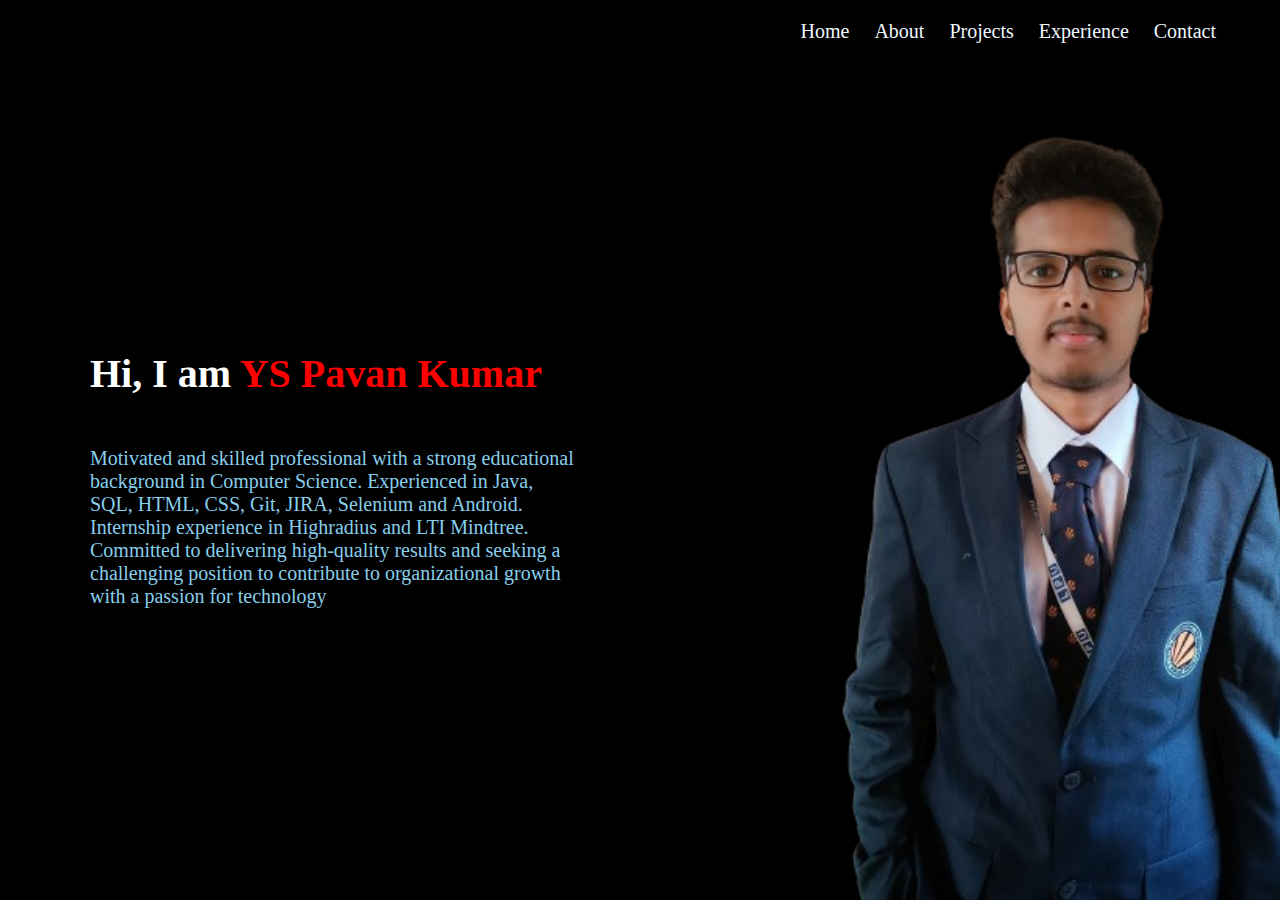
<file: index.html>
<!DOCTYPE html>
<html lang="en">
<head>
    <meta charset="UTF-8">
    <meta name="viewport" content="width=device-width, initial-scale=1.0">
    <title>Protfolio</title>
    <link rel="stylesheet" href="style.css">
</head>
<body>
    <div class="intro">
        <h4>Hi, I am <span> YS Pavan Kumar</span></h4>
        <p>Motivated and skilled professional with a strong educational background in Computer Science. 
            Experienced in Java, SQL, HTML, CSS, Git, JIRA, Selenium and Android. Internship experience in Highradius and LTI Mindtree. 
            Committed to delivering high-quality 
            results and seeking a challenging position to contribute to organizational growth with a passion for technology</p>
    </div>
    <div class="image">

        <img  src="protfolio pc.png" alt="photo">

    </div>
   
    <div class="nav-bar">
        <ul>
            <li><a href="index.html">Home</a></li>
            <li><a href="about.html">About</a></li>
            <li><a href="projects.html">Projects</a></li>
            <li><a href="exerience.html">Experience</a></li>
            <li><a href="contact.html">Contact</a></li>
        </ul>
    </div>
    
</body>
</html>
</file>
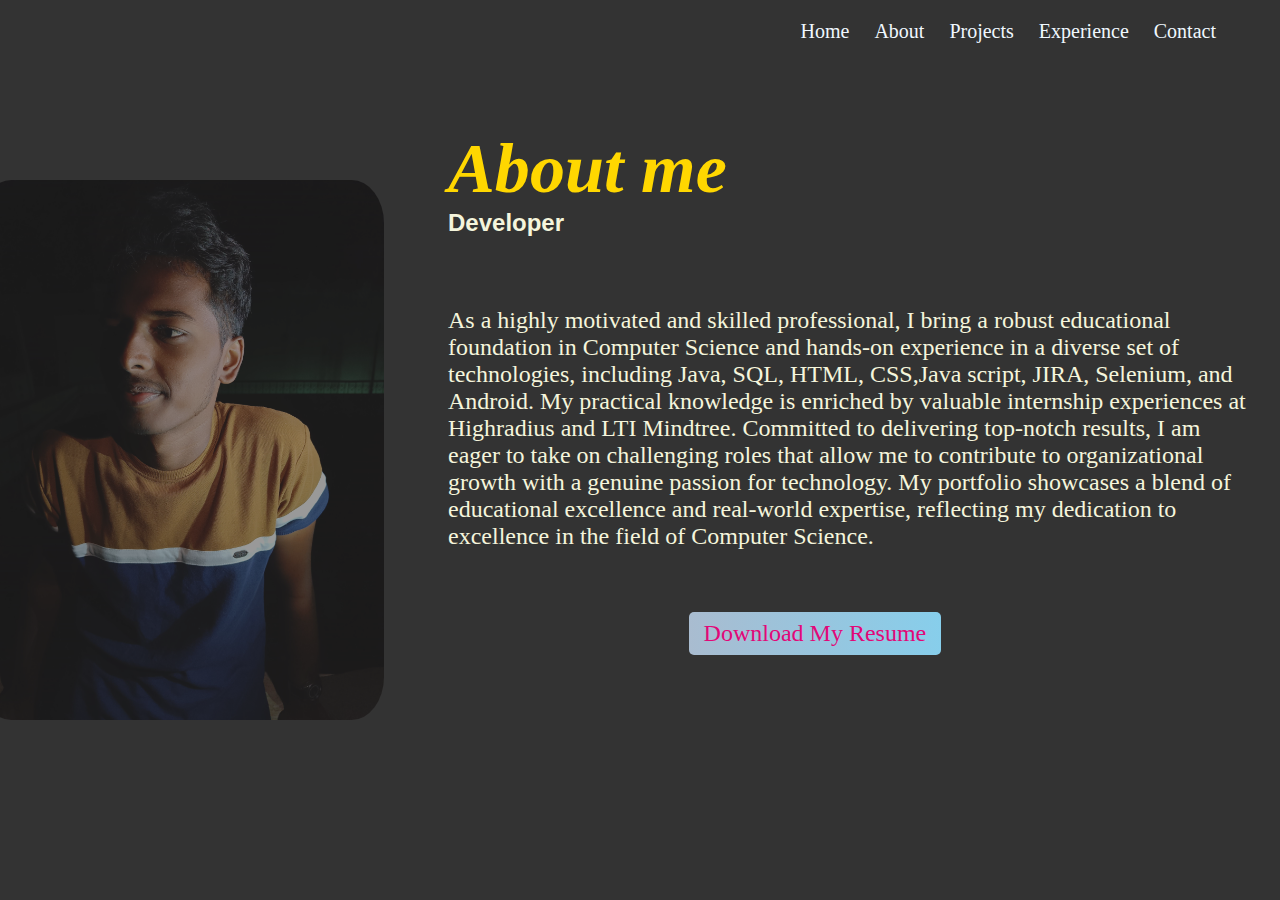
<file: about.html>
<!DOCTYPE html>
<html lang="en">
<head>
    <meta charset="UTF-8">
    <meta name="viewport" content="width=device-width, initial-scale=1.0">
    <link rel="stylesheet" href="about.css">
    <title>Personal Protfolio</title>
</head>
<body>
    <div class="about-me">
        <h3>About me</h3>
        <h5>Developer</h5>
        <p>
            As a highly motivated and skilled professional, I bring a robust educational foundation in Computer Science and hands-on experience in a diverse set of technologies, including Java,  SQL, HTML, CSS,Java script, JIRA, Selenium, and Android. My practical knowledge is enriched by valuable internship experiences at Highradius and LTI Mindtree. Committed to delivering top-notch results, I am eager to take on challenging roles that allow me to contribute to organizational growth with a genuine passion for technology. My portfolio showcases a blend of educational excellence and real-world expertise, reflecting my dedication to excellence in the field of Computer Science.</p>
    <p><a href="https://www.dropbox.com/scl/fi/c9qjh9zdms1eupgjm4e5x/Pavan-Resume-1.pdf?rlkey=q4qleha3ywq8zxmdn1ygys46d&dl=0">Download My Resume</a></p>
        </div>

    <div class="image">

        <img  src="protfolioAbout.jpg" alt="photo">

    </div>

    <div class="nav-bar">
        <ul>
            <li><a href="index.html">Home</a></li>
            <li><a href="about.html">About</a></li>
            <li><a href="projects.html">Projects</a></li>
            <li><a href="exerience.html">Experience</a></li>
            <li><a href="contact.html">Contact</a></li>
        </ul>
    </div>
</body>
</html>
</file>
<file: style.css>
*{
    padding: 0 ;
    margin: 0;
    box-sizing: border-box;
    font-family: serif;
}

body{
    display: flex;
    background-color: black;
}
image{
    width: 40%;
    height: 80%;
    position: absolute;
    bottom: 0%;
    right: 100px;
}
.image img{
    height: 100%;
    position: absolute;
    left: 60%;
    bottom: 0%;

}
.intro{
    margin-top: 350px;
    margin-left: 90px;
    font-size: 40px;
    color: white;
}
.intro h4 span{
    color: red;
}
.intro p{
    margin-top: 50px;
    color: skyblue;
    font-size: 20px;
    margin-right: 700px;
}
.nav-bar ul{
    display: flex;
    position: absolute;
    right: 5%;
    align-items: center;
    justify-content: space-between;
    padding: 20px 0;
    column-gap: 20px;
    font-size: 20px;
    list-style: none;
    color: white;
}

.nav-bar li a{
    display: block;
    border-radius: 5%;
    text-decoration: none;
    margin-left: 5px;
    color: aliceblue;
}
.nav-bar li :hover{
    color: aqua;
    cursor: pointer;
}
</file>
<file: about.css>
*{
    padding: 0 ;
    margin: 0;
    box-sizing: border-box;
    font-family: serif;
}

body{
    display: flex;
    background-color: #333333;
}
image{
    width: 40%;
    height: 80%;
    position: absolute;
    bottom: 0%;
    right: 100px;
}
.image img{
    opacity: 50%;
    border-radius: 8%;
    height: 60%;
    position: absolute;
    top: 20%;
    bottom: 20%;
    right: 70%;
    bottom: 0%;

}
.about-me{
     font-style: italic;
    color: #ffd700;
    font-size: 60px;
    margin: auto;
    margin-top: 10%;
    margin-left: 35%;
}
.about-me h5{
    font-family: 'Helvetica', sans-serif;
    font-style: normal;
    color: #f5f5dc;
    font-size: 40%;
}

.nav-bar ul{
    display: flex;
    position: absolute;
    right: 5%;
    align-items: center;
    justify-content: space-between;
    padding: 20px 0;
    column-gap: 20px;
    font-size: 20px;
    list-style: none;
    color: white;
}

.nav-bar li a{
    display: block;
    border-radius: 5%;
    text-decoration: none;
    margin-left: 5px;
    color: aliceblue;
}
.nav-bar li :hover{
    color: aqua;
    cursor: pointer;
}
.about-me p{
    margin-top: 70px;
    margin-right: 30px;
    font-style: normal;
    color: #f5f5dc;
    font-size: 40%;
}
.about-me p a{

        background: linear-gradient(to right, #a9bcd0, #87CEEB);
        color: #e20778; 
        padding: 8px 15px;
        border-radius: 5px;
        text-decoration: none; 
        display: inline-block; 
        margin-left: 30%;
        margin-top:-2%;
      
    
    
}

.about-me p a:hover {
    background: linear-gradient(to right, #feb47b, #ff7e5f);
    color: #ffffff;
  }
</file>
